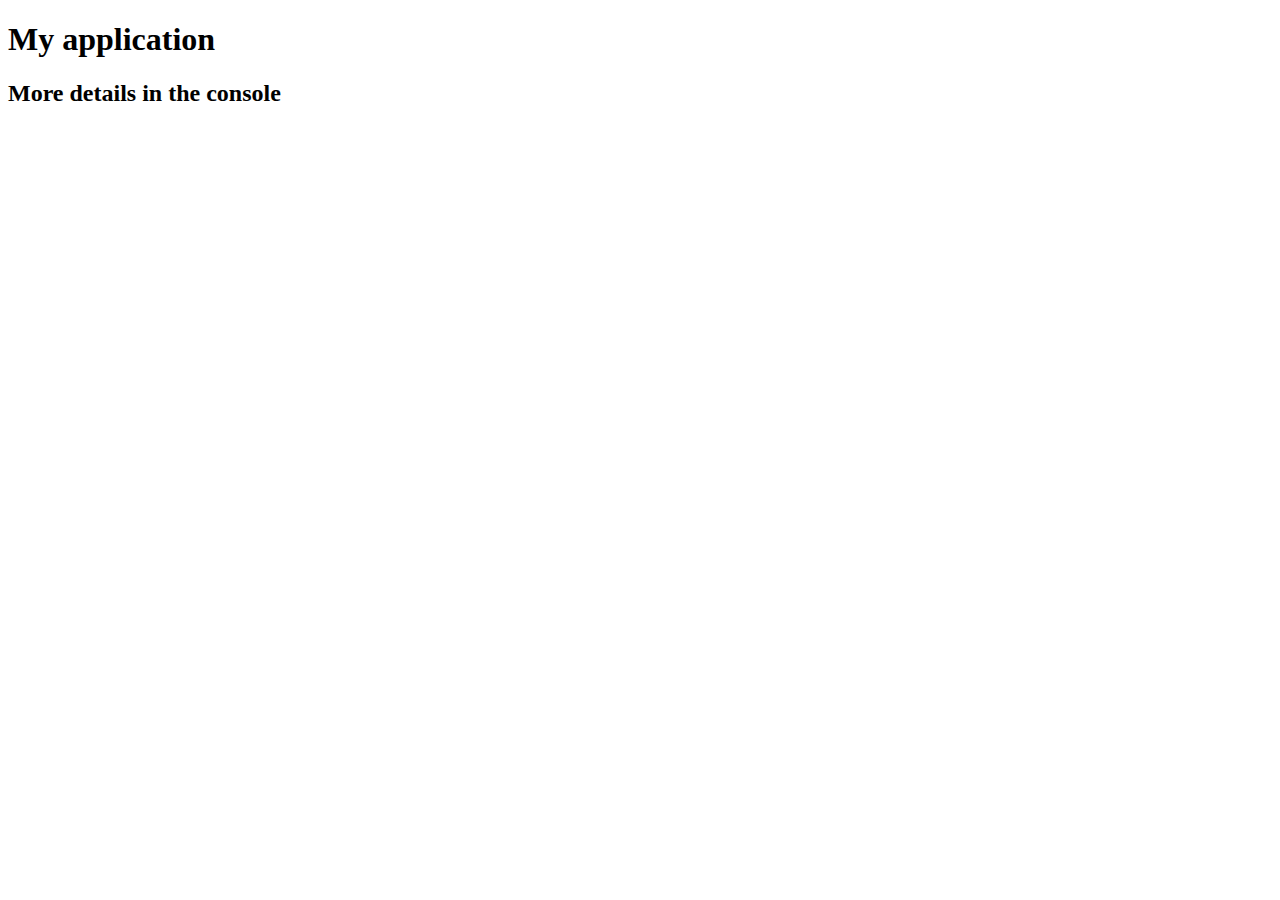
<file: lab3/index.html>
<!DOCTYPE html>
<html>
<head>
	<meta charset="utf-8">
	<title>My application</title>
</head>
<body>
	<h1>My application</h1>
	<h2>More details in the console</h2>

	<script src="SpeakHello.js"></script>
	<script src="SpeakGoodBye.js"></script>
	<script src="script.js"></script>
</body>
</html>
</file>
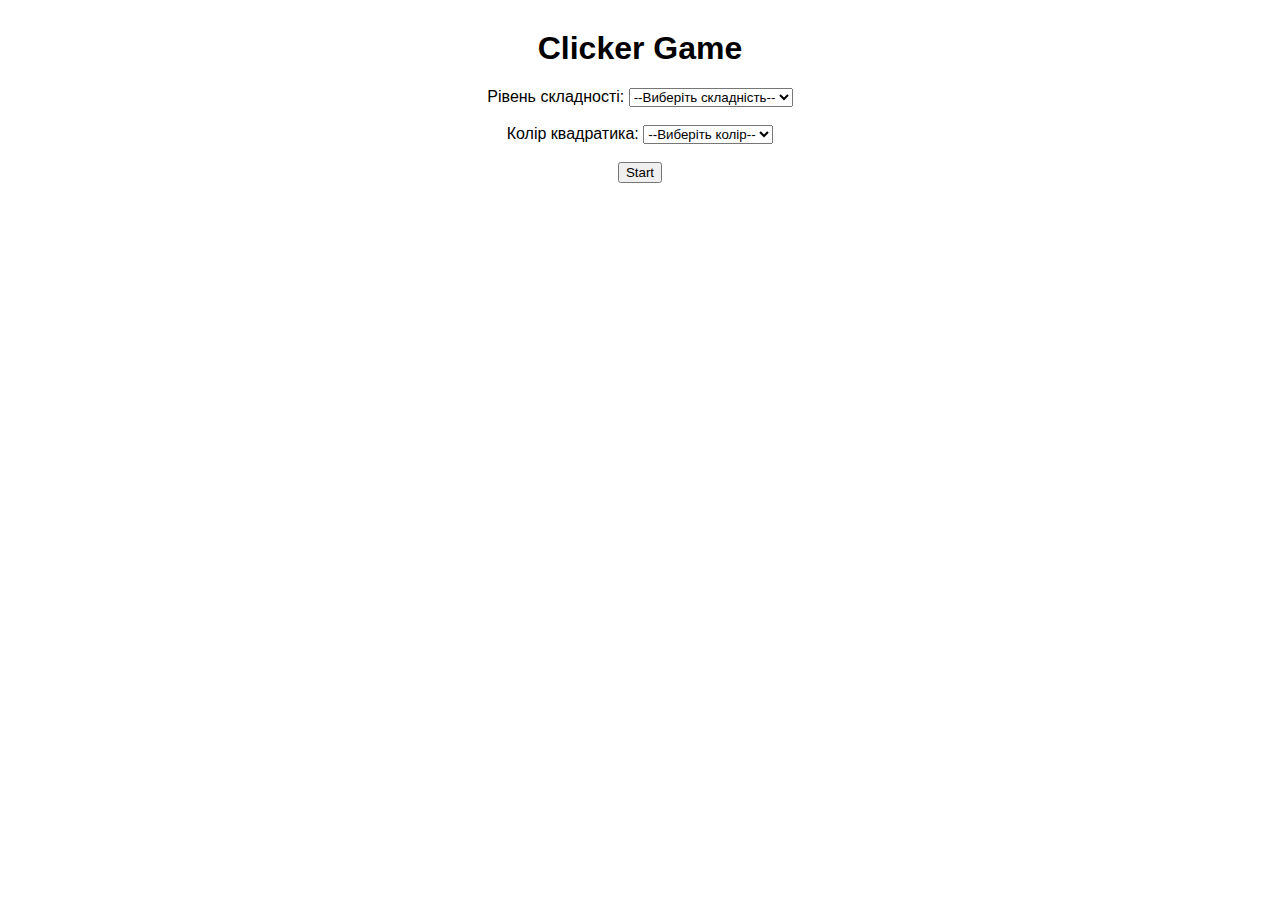
<file: lab5/index.html>
<!DOCTYPE html>
<html lang="uk">
<head>
    <meta charset="UTF-8">
    <title>Clicker Game</title>
    <link rel="stylesheet" href="style.css">
</head>
<body>

    <div id="start-screen">
        <h1>Clicker Game</h1>

        <label for="difficulty">Рівень складності:</label>
        <select id="difficulty">
            <option value="">--Виберіть складність--</option>
            <option value="easy">Легкий</option>
            <option value="medium">Середній</option>
            <option value="hard">Складний</option>
        </select>

        <br><br>

        <label for="color">Колір квадратика:</label>
        <select id="color">
            <option value="">--Виберіть колір--</option>
            <option value="green">Зелений</option>
            <option value="red">Червоний</option>
            <option value="blue">Синій</option>
            <option value="yellow">Жовтий</option>
        </select>

        <br><br>

        <button id="start-btn">Start</button>
    </div>

    <div id="game-screen" style="display: none;">
        <div id="info-panel">
            <button id="restart-btn" style="display:none;">Restart</button>
            <div id="score">Очки: 0</div>
            <div id="timer">Час: 0</div>
        </div>
        <div id="play-field">
            <div id="block"></div>
        </div>
    </div>    
    <script src="script.js"></script>
</body>
</html>
</file>
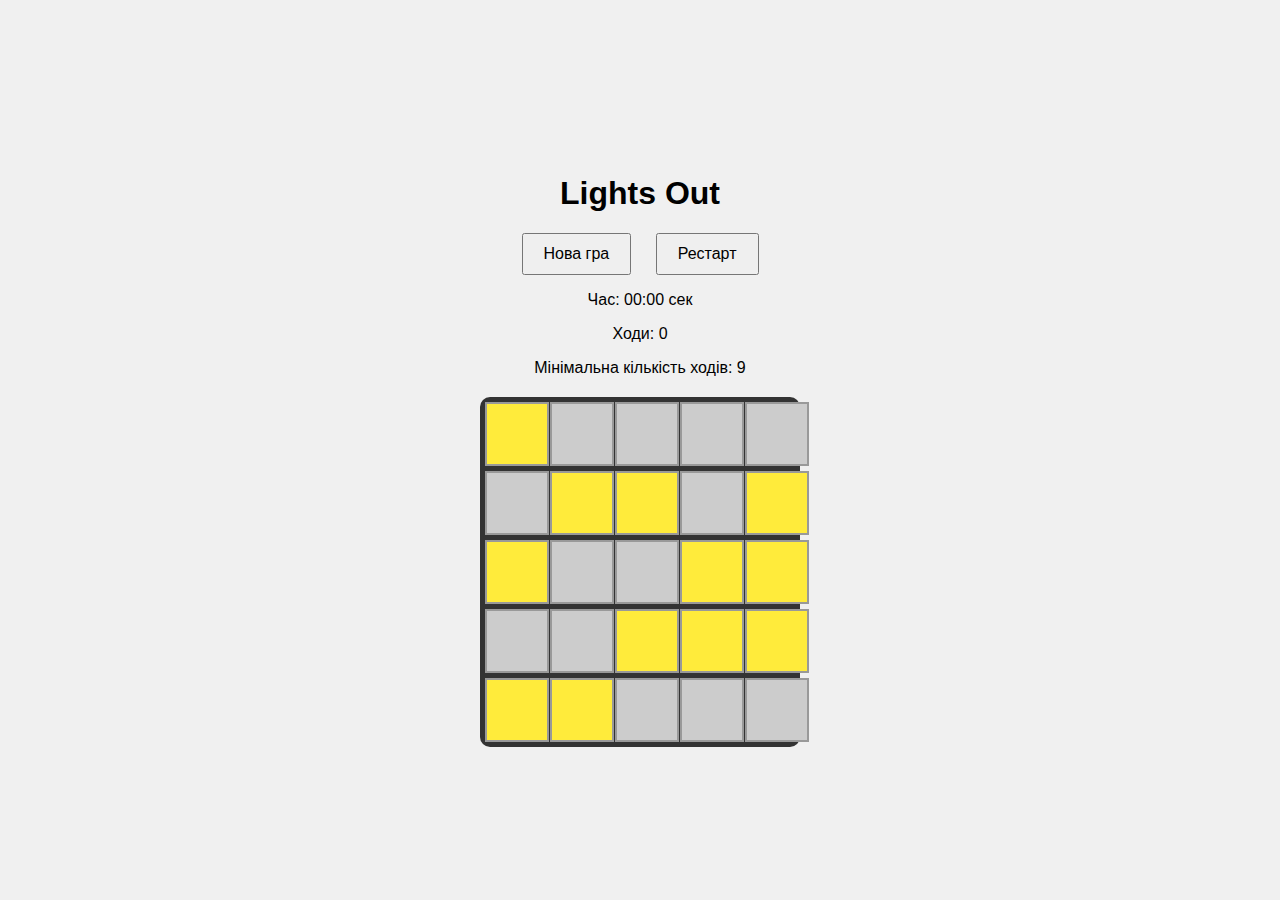
<file: lab6/index.html>
<!DOCTYPE html>
<html lang="uk">
<head>
    <meta charset="UTF-8">
    <title>Lights Out Game</title>
    <link rel="stylesheet" href="style.css">
</head>
<body>
    <div id="game-container">
        <h1>Lights Out</h1>
        <div id="controls">
            <button id="new-game">Нова гра</button>
            <button id="restart">Рестарт</button>
            <p>Час: <span id="timer">0</span> сек</p>
            <p>Ходи: <span id="moves">0</span></p>
            <p>Мінімальна кількість ходів: <span id="min-moves">0</span></p>
        </div>
        <div id="grid"></div>
    </div>
    <script src="script.js"></script>
</body>
</html>
</file>
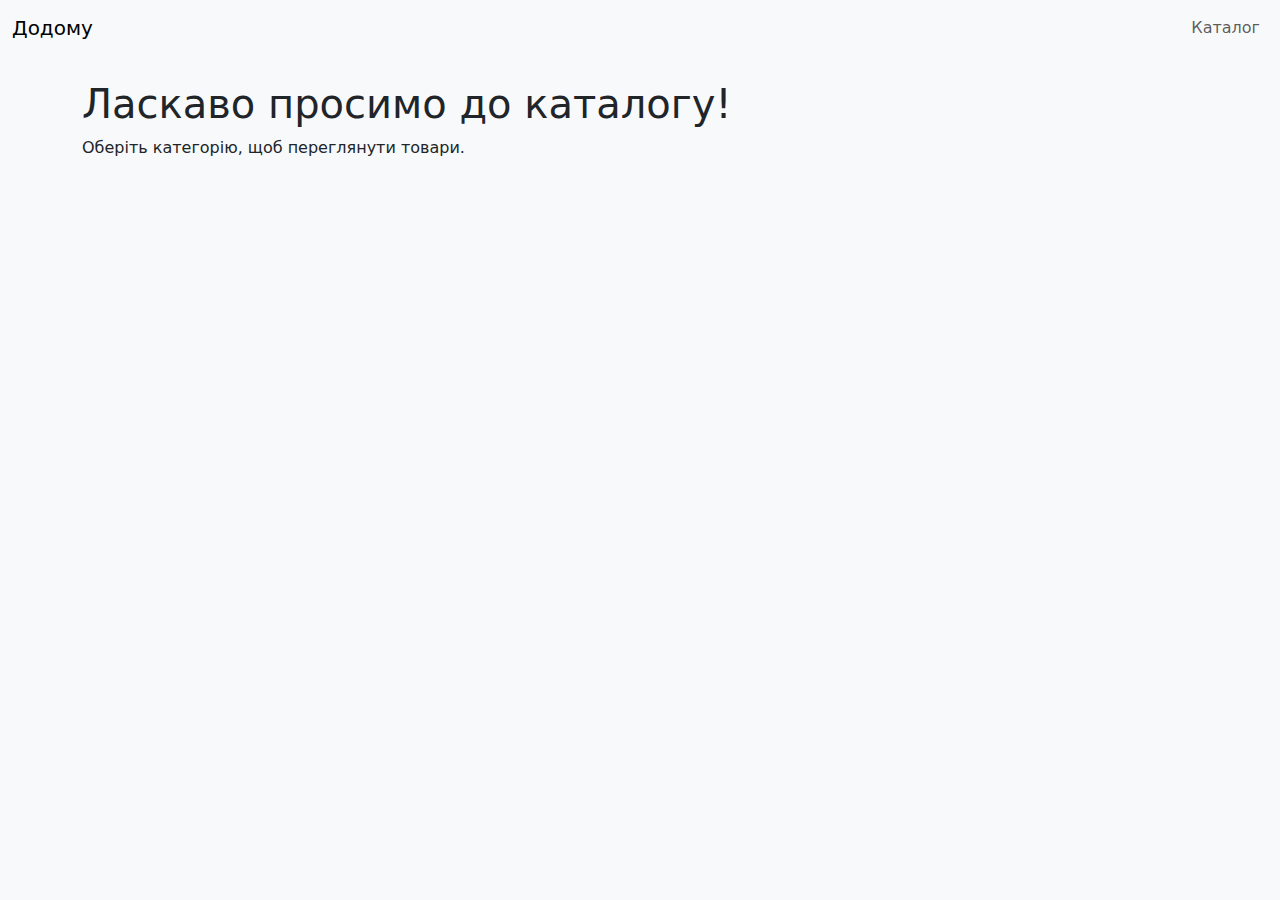
<file: lab7/index.html>
<!DOCTYPE html>
<html lang="uk">
<head>
    <meta charset="UTF-8">
    <title>Online Catalog</title>
    <link href="https://cdn.jsdelivr.net/npm/bootstrap@5.3.3/dist/css/bootstrap.min.css" rel="stylesheet">
    <link rel="stylesheet" href="styles.css">
</head>
<body>
    <nav class="navbar navbar-expand-lg navbar-light bg-light">
        <div class="container-fluid">
            <a class="navbar-brand" href="#" id="home-link">Додому</a>
            <div class="navbar-nav">
                <a class="nav-link" href="#" id="catalog-link">Каталог</a>
            </div>
        </div>
    </nav>

    <div class="container mt-4">
        <div id="content">
            <h1>Ласкаво просимо до каталогу!</h1>
            <p>Оберіть категорію, щоб переглянути товари.</p>
        </div>
    </div>

    <script src="script.js"></script>
</body>
</html>
</file>
<file: lab5/style.css>
body {
    font-family: Arial, sans-serif;
    text-align: center;
    margin-top: 30px;
}

#info-panel {
    display: flex;
    justify-content: center;
    gap: 20px;
    margin-bottom: 10px;
    font-size: 20px;
    align-items: center;
}

#play-field {
    position: relative;
    width: 100%;
    height: 80vh;
    border: 1px solid #333;
    overflow: hidden;
}

#block {
    width: 50px;
    height: 50px;
    background-color: green;
    position: absolute;
    top: 100px;
    left: 100px;
    cursor: pointer;
}

#restart-btn {
    padding: 5px 10px;
    font-size: 16px;
    cursor: pointer;
}
</file>
<file: lab6/style.css>
body {
    font-family: Arial, sans-serif;
    display: flex;
    justify-content: center;
    align-items: center;
    height: 100vh;
    margin: 0;
    background-color: #f0f0f0;
}

#game-container {
    text-align: center;
}

#controls {
    margin-bottom: 20px;
}

#controls button {
    padding: 10px 20px;
    margin: 0 10px;
    font-size: 16px;
    cursor: pointer;
}

#grid {
    display: grid;
    grid-template-columns: repeat(5, 60px);
    gap: 5px;
    background-color: #333;
    padding: 5px;
    border-radius: 10px;
    width: 310px;
    margin: 0 auto;
}

.cell {
    width: 60px;
    height: 60px;
    background-color: #ccc;
    border: 2px solid #999;
    cursor: pointer;
    transition: background-color 0.3s;
}

.cell.on {
    background-color: #ffeb3b; /* Жовтий для увімкнених */
}

.cell.off {
    background-color: #ccc; /* Сірий для вимкнених */
}
</file>
<file: lab7/styles.css>
body {
    background-color: #f8f9fa;
}

.card-img-top {
    width: 200px;
    height: 200px;
    object-fit: cover;
    margin: 0 auto;
    display: block;
}

.category-link, .specials-link {
    cursor: pointer;
    text-decoration: underline;
    color: #007bff;
}

.category-link:hover, .specials-link:hover {
    color: #0056b3;
}
</file>
